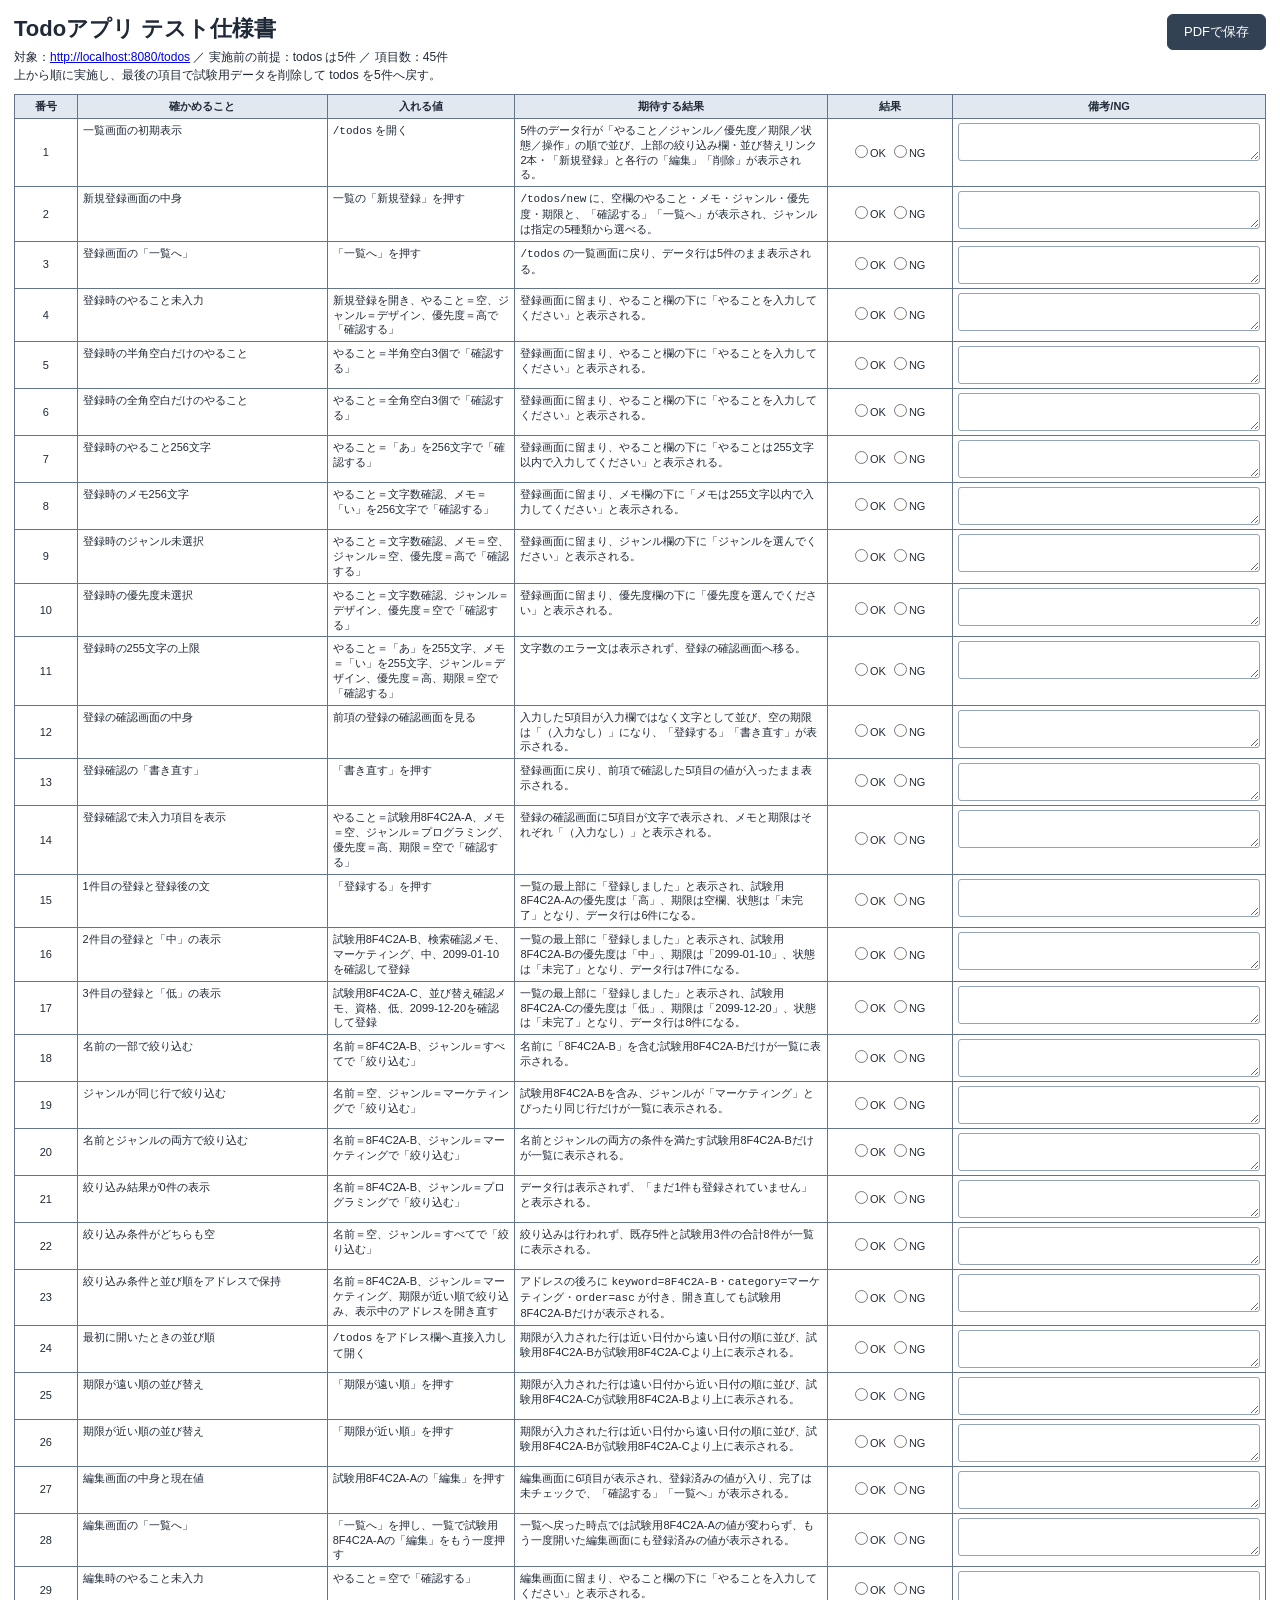
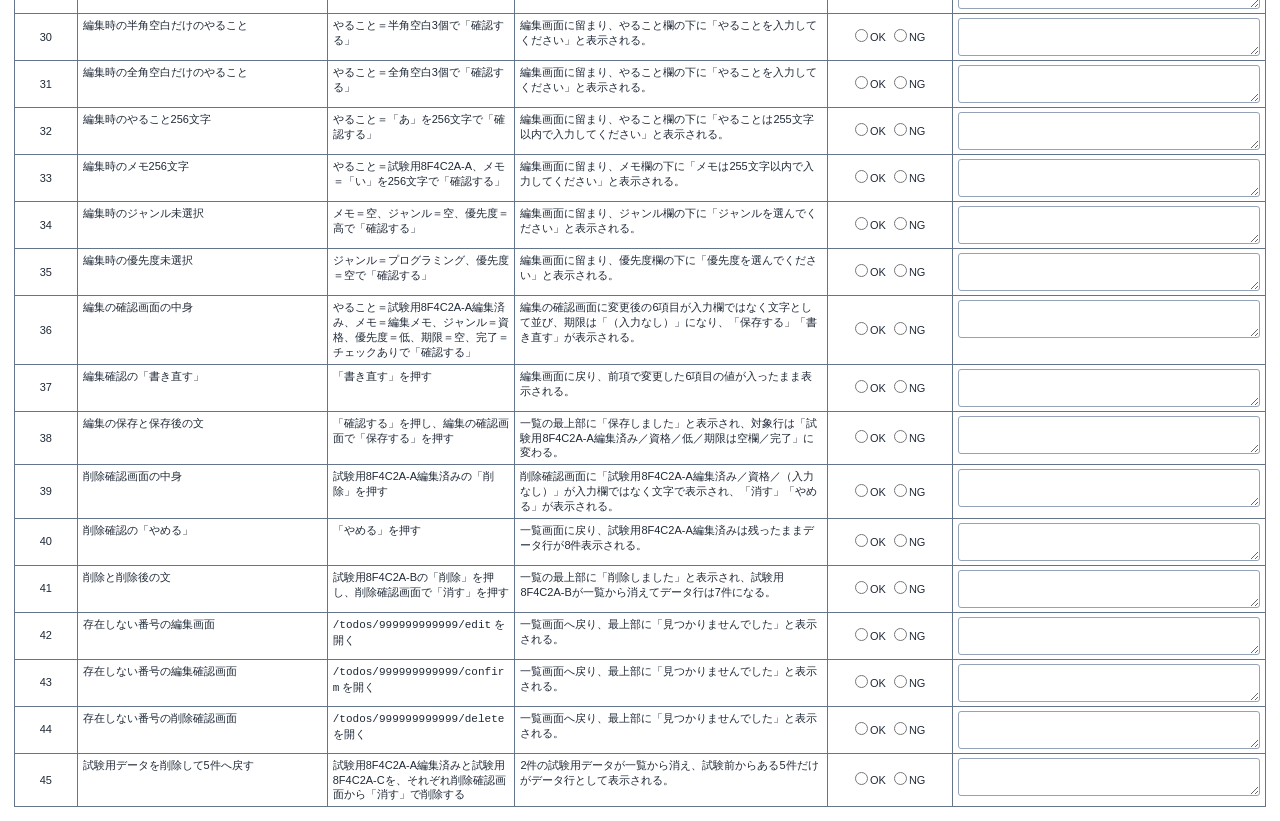
<file: test-spec.html>
<!doctype html>
<html lang="ja">
<head>
    <meta charset="UTF-8">
    <meta name="viewport" content="width=device-width, initial-scale=1.0">
    <title>Todoアプリ テスト仕様書</title>
    <style>
        * {
            box-sizing: border-box;
        }

        html,
        body {
            margin: 0;
            width: 100%;
            color: #1f2937;
            background: #ffffff;
            font-family: "Yu Gothic UI", "Meiryo", sans-serif;
        }

        body {
            padding: 14px;
        }

        .page {
            width: 100%;
            max-width: none;
            margin: 0;
        }

        .header-row {
            display: flex;
            align-items: flex-start;
            justify-content: space-between;
            gap: 16px;
            margin-bottom: 10px;
        }

        h1 {
            margin: 0 0 4px;
            font-size: 22px;
        }

        .summary {
            margin: 0;
            font-size: 12px;
            line-height: 1.5;
        }

        .print-button {
            flex: 0 0 auto;
            border: 1px solid #334155;
            border-radius: 6px;
            padding: 8px 16px;
            background: #334155;
            color: #ffffff;
            font: inherit;
            font-size: 13px;
            cursor: pointer;
        }

        table {
            width: 100%;
            border-collapse: collapse;
            table-layout: fixed;
        }

        th,
        td {
            border: 1px solid #64748b;
            padding: 4px 5px;
            vertical-align: top;
            text-align: left;
            font-size: 11px;
            line-height: 1.35;
            overflow-wrap: anywhere;
        }

        th {
            background: #e2e8f0;
            text-align: center;
            font-weight: 700;
        }

        td.number,
        td.result {
            vertical-align: middle;
            text-align: center;
        }

        .result-options {
            display: flex;
            flex-wrap: wrap;
            justify-content: center;
            gap: 4px 8px;
        }

        .result-options label {
            white-space: nowrap;
        }

        input[type="radio"] {
            margin: 0 2px 0 0;
            vertical-align: -1px;
            accent-color: #1d4ed8;
        }

        textarea {
            display: block;
            width: 100%;
            min-height: 38px;
            border: 1px solid #94a3b8;
            border-radius: 3px;
            padding: 3px 4px;
            background: #ffffff;
            color: #111827;
            font: inherit;
            line-height: 1.35;
            resize: vertical;
            overflow: hidden;
        }

        @page {
            size: A4 landscape;
            margin: 8mm;
        }

        @media print {
            body {
                padding: 0;
                -webkit-print-color-adjust: exact;
                print-color-adjust: exact;
            }

            .no-print {
                display: none !important;
            }

            h1 {
                font-size: 16pt;
            }

            .summary {
                font-size: 8pt;
            }

            th,
            td {
                padding: 2.5px 3px;
                font-size: 7.5pt;
            }

            thead {
                display: table-header-group;
            }

            tr {
                break-inside: avoid;
                page-break-inside: avoid;
            }

            textarea {
                min-height: 0;
                border-color: #64748b;
                resize: none;
                overflow: visible;
            }
        }
    </style>
</head>
<body>
<main class="page">
    <div class="header-row">
        <div>
            <h1>Todoアプリ テスト仕様書</h1>
            <p class="summary">対象：<a href="http://localhost:8080/todos">http://localhost:8080/todos</a> ／ 実施前の前提：todos は5件 ／ 項目数：45件</p>
            <p class="summary">上から順に実施し、最後の項目で試験用データを削除して todos を5件へ戻す。</p>
        </div>
        <button class="print-button no-print" type="button" onclick="prepareAndPrint()">PDFで保存</button>
    </div>

    <table>
        <colgroup>
            <col style="width: 5%">
            <col style="width: 20%">
            <col style="width: 15%">
            <col style="width: 25%">
            <col style="width: 10%">
            <col style="width: 25%">
        </colgroup>
        <thead>
        <tr>
            <th scope="col">番号</th>
            <th scope="col">確かめること</th>
            <th scope="col">入れる値</th>
            <th scope="col">期待する結果</th>
            <th scope="col">結果</th>
            <th scope="col">備考/NG</th>
        </tr>
        </thead>
        <tbody>
        <tr>
            <td class="number">1</td>
            <td>一覧画面の初期表示</td>
            <td><code>/todos</code> を開く</td>
            <td>5件のデータ行が「やること／ジャンル／優先度／期限／状態／操作」の順で並び、上部の絞り込み欄・並び替えリンク2本・「新規登録」と各行の「編集」「削除」が表示される。</td>
            <td class="result"><div class="result-options"><label><input type="radio" name="result-1" value="OK">OK</label><label><input type="radio" name="result-1" value="NG">NG</label></div></td>
            <td><textarea rows="2" aria-label="1番の備考またはNG内容"></textarea></td>
        </tr>
        <tr>
            <td class="number">2</td>
            <td>新規登録画面の中身</td>
            <td>一覧の「新規登録」を押す</td>
            <td><code>/todos/new</code> に、空欄のやること・メモ・ジャンル・優先度・期限と、「確認する」「一覧へ」が表示され、ジャンルは指定の5種類から選べる。</td>
            <td class="result"><div class="result-options"><label><input type="radio" name="result-2" value="OK">OK</label><label><input type="radio" name="result-2" value="NG">NG</label></div></td>
            <td><textarea rows="2" aria-label="2番の備考またはNG内容"></textarea></td>
        </tr>
        <tr>
            <td class="number">3</td>
            <td>登録画面の「一覧へ」</td>
            <td>「一覧へ」を押す</td>
            <td><code>/todos</code> の一覧画面に戻り、データ行は5件のまま表示される。</td>
            <td class="result"><div class="result-options"><label><input type="radio" name="result-3" value="OK">OK</label><label><input type="radio" name="result-3" value="NG">NG</label></div></td>
            <td><textarea rows="2" aria-label="3番の備考またはNG内容"></textarea></td>
        </tr>
        <tr>
            <td class="number">4</td>
            <td>登録時のやること未入力</td>
            <td>新規登録を開き、やること＝空、ジャンル＝デザイン、優先度＝高で「確認する」</td>
            <td>登録画面に留まり、やること欄の下に「やることを入力してください」と表示される。</td>
            <td class="result"><div class="result-options"><label><input type="radio" name="result-4" value="OK">OK</label><label><input type="radio" name="result-4" value="NG">NG</label></div></td>
            <td><textarea rows="2" aria-label="4番の備考またはNG内容"></textarea></td>
        </tr>
        <tr>
            <td class="number">5</td>
            <td>登録時の半角空白だけのやること</td>
            <td>やること＝半角空白3個で「確認する」</td>
            <td>登録画面に留まり、やること欄の下に「やることを入力してください」と表示される。</td>
            <td class="result"><div class="result-options"><label><input type="radio" name="result-5" value="OK">OK</label><label><input type="radio" name="result-5" value="NG">NG</label></div></td>
            <td><textarea rows="2" aria-label="5番の備考またはNG内容"></textarea></td>
        </tr>
        <tr>
            <td class="number">6</td>
            <td>登録時の全角空白だけのやること</td>
            <td>やること＝全角空白3個で「確認する」</td>
            <td>登録画面に留まり、やること欄の下に「やることを入力してください」と表示される。</td>
            <td class="result"><div class="result-options"><label><input type="radio" name="result-6" value="OK">OK</label><label><input type="radio" name="result-6" value="NG">NG</label></div></td>
            <td><textarea rows="2" aria-label="6番の備考またはNG内容"></textarea></td>
        </tr>
        <tr>
            <td class="number">7</td>
            <td>登録時のやること256文字</td>
            <td>やること＝「あ」を256文字で「確認する」</td>
            <td>登録画面に留まり、やること欄の下に「やることは255文字以内で入力してください」と表示される。</td>
            <td class="result"><div class="result-options"><label><input type="radio" name="result-7" value="OK">OK</label><label><input type="radio" name="result-7" value="NG">NG</label></div></td>
            <td><textarea rows="2" aria-label="7番の備考またはNG内容"></textarea></td>
        </tr>
        <tr>
            <td class="number">8</td>
            <td>登録時のメモ256文字</td>
            <td>やること＝文字数確認、メモ＝「い」を256文字で「確認する」</td>
            <td>登録画面に留まり、メモ欄の下に「メモは255文字以内で入力してください」と表示される。</td>
            <td class="result"><div class="result-options"><label><input type="radio" name="result-8" value="OK">OK</label><label><input type="radio" name="result-8" value="NG">NG</label></div></td>
            <td><textarea rows="2" aria-label="8番の備考またはNG内容"></textarea></td>
        </tr>
        <tr>
            <td class="number">9</td>
            <td>登録時のジャンル未選択</td>
            <td>やること＝文字数確認、メモ＝空、ジャンル＝空、優先度＝高で「確認する」</td>
            <td>登録画面に留まり、ジャンル欄の下に「ジャンルを選んでください」と表示される。</td>
            <td class="result"><div class="result-options"><label><input type="radio" name="result-9" value="OK">OK</label><label><input type="radio" name="result-9" value="NG">NG</label></div></td>
            <td><textarea rows="2" aria-label="9番の備考またはNG内容"></textarea></td>
        </tr>
        <tr>
            <td class="number">10</td>
            <td>登録時の優先度未選択</td>
            <td>やること＝文字数確認、ジャンル＝デザイン、優先度＝空で「確認する」</td>
            <td>登録画面に留まり、優先度欄の下に「優先度を選んでください」と表示される。</td>
            <td class="result"><div class="result-options"><label><input type="radio" name="result-10" value="OK">OK</label><label><input type="radio" name="result-10" value="NG">NG</label></div></td>
            <td><textarea rows="2" aria-label="10番の備考またはNG内容"></textarea></td>
        </tr>
        <tr>
            <td class="number">11</td>
            <td>登録時の255文字の上限</td>
            <td>やること＝「あ」を255文字、メモ＝「い」を255文字、ジャンル＝デザイン、優先度＝高、期限＝空で「確認する」</td>
            <td>文字数のエラー文は表示されず、登録の確認画面へ移る。</td>
            <td class="result"><div class="result-options"><label><input type="radio" name="result-11" value="OK">OK</label><label><input type="radio" name="result-11" value="NG">NG</label></div></td>
            <td><textarea rows="2" aria-label="11番の備考またはNG内容"></textarea></td>
        </tr>
        <tr>
            <td class="number">12</td>
            <td>登録の確認画面の中身</td>
            <td>前項の登録の確認画面を見る</td>
            <td>入力した5項目が入力欄ではなく文字として並び、空の期限は「（入力なし）」になり、「登録する」「書き直す」が表示される。</td>
            <td class="result"><div class="result-options"><label><input type="radio" name="result-12" value="OK">OK</label><label><input type="radio" name="result-12" value="NG">NG</label></div></td>
            <td><textarea rows="2" aria-label="12番の備考またはNG内容"></textarea></td>
        </tr>
        <tr>
            <td class="number">13</td>
            <td>登録確認の「書き直す」</td>
            <td>「書き直す」を押す</td>
            <td>登録画面に戻り、前項で確認した5項目の値が入ったまま表示される。</td>
            <td class="result"><div class="result-options"><label><input type="radio" name="result-13" value="OK">OK</label><label><input type="radio" name="result-13" value="NG">NG</label></div></td>
            <td><textarea rows="2" aria-label="13番の備考またはNG内容"></textarea></td>
        </tr>
        <tr>
            <td class="number">14</td>
            <td>登録確認で未入力項目を表示</td>
            <td>やること＝試験用8F4C2A-A、メモ＝空、ジャンル＝プログラミング、優先度＝高、期限＝空で「確認する」</td>
            <td>登録の確認画面に5項目が文字で表示され、メモと期限はそれぞれ「（入力なし）」と表示される。</td>
            <td class="result"><div class="result-options"><label><input type="radio" name="result-14" value="OK">OK</label><label><input type="radio" name="result-14" value="NG">NG</label></div></td>
            <td><textarea rows="2" aria-label="14番の備考またはNG内容"></textarea></td>
        </tr>
        <tr>
            <td class="number">15</td>
            <td>1件目の登録と登録後の文</td>
            <td>「登録する」を押す</td>
            <td>一覧の最上部に「登録しました」と表示され、試験用8F4C2A-Aの優先度は「高」、期限は空欄、状態は「未完了」となり、データ行は6件になる。</td>
            <td class="result"><div class="result-options"><label><input type="radio" name="result-15" value="OK">OK</label><label><input type="radio" name="result-15" value="NG">NG</label></div></td>
            <td><textarea rows="2" aria-label="15番の備考またはNG内容"></textarea></td>
        </tr>
        <tr>
            <td class="number">16</td>
            <td>2件目の登録と「中」の表示</td>
            <td>試験用8F4C2A-B、検索確認メモ、マーケティング、中、2099-01-10を確認して登録</td>
            <td>一覧の最上部に「登録しました」と表示され、試験用8F4C2A-Bの優先度は「中」、期限は「2099-01-10」、状態は「未完了」となり、データ行は7件になる。</td>
            <td class="result"><div class="result-options"><label><input type="radio" name="result-16" value="OK">OK</label><label><input type="radio" name="result-16" value="NG">NG</label></div></td>
            <td><textarea rows="2" aria-label="16番の備考またはNG内容"></textarea></td>
        </tr>
        <tr>
            <td class="number">17</td>
            <td>3件目の登録と「低」の表示</td>
            <td>試験用8F4C2A-C、並び替え確認メモ、資格、低、2099-12-20を確認して登録</td>
            <td>一覧の最上部に「登録しました」と表示され、試験用8F4C2A-Cの優先度は「低」、期限は「2099-12-20」、状態は「未完了」となり、データ行は8件になる。</td>
            <td class="result"><div class="result-options"><label><input type="radio" name="result-17" value="OK">OK</label><label><input type="radio" name="result-17" value="NG">NG</label></div></td>
            <td><textarea rows="2" aria-label="17番の備考またはNG内容"></textarea></td>
        </tr>
        <tr>
            <td class="number">18</td>
            <td>名前の一部で絞り込む</td>
            <td>名前＝8F4C2A-B、ジャンル＝すべてで「絞り込む」</td>
            <td>名前に「8F4C2A-B」を含む試験用8F4C2A-Bだけが一覧に表示される。</td>
            <td class="result"><div class="result-options"><label><input type="radio" name="result-18" value="OK">OK</label><label><input type="radio" name="result-18" value="NG">NG</label></div></td>
            <td><textarea rows="2" aria-label="18番の備考またはNG内容"></textarea></td>
        </tr>
        <tr>
            <td class="number">19</td>
            <td>ジャンルが同じ行で絞り込む</td>
            <td>名前＝空、ジャンル＝マーケティングで「絞り込む」</td>
            <td>試験用8F4C2A-Bを含み、ジャンルが「マーケティング」とぴったり同じ行だけが一覧に表示される。</td>
            <td class="result"><div class="result-options"><label><input type="radio" name="result-19" value="OK">OK</label><label><input type="radio" name="result-19" value="NG">NG</label></div></td>
            <td><textarea rows="2" aria-label="19番の備考またはNG内容"></textarea></td>
        </tr>
        <tr>
            <td class="number">20</td>
            <td>名前とジャンルの両方で絞り込む</td>
            <td>名前＝8F4C2A-B、ジャンル＝マーケティングで「絞り込む」</td>
            <td>名前とジャンルの両方の条件を満たす試験用8F4C2A-Bだけが一覧に表示される。</td>
            <td class="result"><div class="result-options"><label><input type="radio" name="result-20" value="OK">OK</label><label><input type="radio" name="result-20" value="NG">NG</label></div></td>
            <td><textarea rows="2" aria-label="20番の備考またはNG内容"></textarea></td>
        </tr>
        <tr>
            <td class="number">21</td>
            <td>絞り込み結果が0件の表示</td>
            <td>名前＝8F4C2A-B、ジャンル＝プログラミングで「絞り込む」</td>
            <td>データ行は表示されず、「まだ1件も登録されていません」と表示される。</td>
            <td class="result"><div class="result-options"><label><input type="radio" name="result-21" value="OK">OK</label><label><input type="radio" name="result-21" value="NG">NG</label></div></td>
            <td><textarea rows="2" aria-label="21番の備考またはNG内容"></textarea></td>
        </tr>
        <tr>
            <td class="number">22</td>
            <td>絞り込み条件がどちらも空</td>
            <td>名前＝空、ジャンル＝すべてで「絞り込む」</td>
            <td>絞り込みは行われず、既存5件と試験用3件の合計8件が一覧に表示される。</td>
            <td class="result"><div class="result-options"><label><input type="radio" name="result-22" value="OK">OK</label><label><input type="radio" name="result-22" value="NG">NG</label></div></td>
            <td><textarea rows="2" aria-label="22番の備考またはNG内容"></textarea></td>
        </tr>
        <tr>
            <td class="number">23</td>
            <td>絞り込み条件と並び順をアドレスで保持</td>
            <td>名前＝8F4C2A-B、ジャンル＝マーケティング、期限が近い順で絞り込み、表示中のアドレスを開き直す</td>
            <td>アドレスの後ろに <code>keyword=8F4C2A-B</code>・<code>category=マーケティング</code>・<code>order=asc</code> が付き、開き直しても試験用8F4C2A-Bだけが表示される。</td>
            <td class="result"><div class="result-options"><label><input type="radio" name="result-23" value="OK">OK</label><label><input type="radio" name="result-23" value="NG">NG</label></div></td>
            <td><textarea rows="2" aria-label="23番の備考またはNG内容"></textarea></td>
        </tr>
        <tr>
            <td class="number">24</td>
            <td>最初に開いたときの並び順</td>
            <td><code>/todos</code> をアドレス欄へ直接入力して開く</td>
            <td>期限が入力された行は近い日付から遠い日付の順に並び、試験用8F4C2A-Bが試験用8F4C2A-Cより上に表示される。</td>
            <td class="result"><div class="result-options"><label><input type="radio" name="result-24" value="OK">OK</label><label><input type="radio" name="result-24" value="NG">NG</label></div></td>
            <td><textarea rows="2" aria-label="24番の備考またはNG内容"></textarea></td>
        </tr>
        <tr>
            <td class="number">25</td>
            <td>期限が遠い順の並び替え</td>
            <td>「期限が遠い順」を押す</td>
            <td>期限が入力された行は遠い日付から近い日付の順に並び、試験用8F4C2A-Cが試験用8F4C2A-Bより上に表示される。</td>
            <td class="result"><div class="result-options"><label><input type="radio" name="result-25" value="OK">OK</label><label><input type="radio" name="result-25" value="NG">NG</label></div></td>
            <td><textarea rows="2" aria-label="25番の備考またはNG内容"></textarea></td>
        </tr>
        <tr>
            <td class="number">26</td>
            <td>期限が近い順の並び替え</td>
            <td>「期限が近い順」を押す</td>
            <td>期限が入力された行は近い日付から遠い日付の順に並び、試験用8F4C2A-Bが試験用8F4C2A-Cより上に表示される。</td>
            <td class="result"><div class="result-options"><label><input type="radio" name="result-26" value="OK">OK</label><label><input type="radio" name="result-26" value="NG">NG</label></div></td>
            <td><textarea rows="2" aria-label="26番の備考またはNG内容"></textarea></td>
        </tr>
        <tr>
            <td class="number">27</td>
            <td>編集画面の中身と現在値</td>
            <td>試験用8F4C2A-Aの「編集」を押す</td>
            <td>編集画面に6項目が表示され、登録済みの値が入り、完了は未チェックで、「確認する」「一覧へ」が表示される。</td>
            <td class="result"><div class="result-options"><label><input type="radio" name="result-27" value="OK">OK</label><label><input type="radio" name="result-27" value="NG">NG</label></div></td>
            <td><textarea rows="2" aria-label="27番の備考またはNG内容"></textarea></td>
        </tr>
        <tr>
            <td class="number">28</td>
            <td>編集画面の「一覧へ」</td>
            <td>「一覧へ」を押し、一覧で試験用8F4C2A-Aの「編集」をもう一度押す</td>
            <td>一覧へ戻った時点では試験用8F4C2A-Aの値が変わらず、もう一度開いた編集画面にも登録済みの値が表示される。</td>
            <td class="result"><div class="result-options"><label><input type="radio" name="result-28" value="OK">OK</label><label><input type="radio" name="result-28" value="NG">NG</label></div></td>
            <td><textarea rows="2" aria-label="28番の備考またはNG内容"></textarea></td>
        </tr>
        <tr>
            <td class="number">29</td>
            <td>編集時のやること未入力</td>
            <td>やること＝空で「確認する」</td>
            <td>編集画面に留まり、やること欄の下に「やることを入力してください」と表示される。</td>
            <td class="result"><div class="result-options"><label><input type="radio" name="result-29" value="OK">OK</label><label><input type="radio" name="result-29" value="NG">NG</label></div></td>
            <td><textarea rows="2" aria-label="29番の備考またはNG内容"></textarea></td>
        </tr>
        <tr>
            <td class="number">30</td>
            <td>編集時の半角空白だけのやること</td>
            <td>やること＝半角空白3個で「確認する」</td>
            <td>編集画面に留まり、やること欄の下に「やることを入力してください」と表示される。</td>
            <td class="result"><div class="result-options"><label><input type="radio" name="result-30" value="OK">OK</label><label><input type="radio" name="result-30" value="NG">NG</label></div></td>
            <td><textarea rows="2" aria-label="30番の備考またはNG内容"></textarea></td>
        </tr>
        <tr>
            <td class="number">31</td>
            <td>編集時の全角空白だけのやること</td>
            <td>やること＝全角空白3個で「確認する」</td>
            <td>編集画面に留まり、やること欄の下に「やることを入力してください」と表示される。</td>
            <td class="result"><div class="result-options"><label><input type="radio" name="result-31" value="OK">OK</label><label><input type="radio" name="result-31" value="NG">NG</label></div></td>
            <td><textarea rows="2" aria-label="31番の備考またはNG内容"></textarea></td>
        </tr>
        <tr>
            <td class="number">32</td>
            <td>編集時のやること256文字</td>
            <td>やること＝「あ」を256文字で「確認する」</td>
            <td>編集画面に留まり、やること欄の下に「やることは255文字以内で入力してください」と表示される。</td>
            <td class="result"><div class="result-options"><label><input type="radio" name="result-32" value="OK">OK</label><label><input type="radio" name="result-32" value="NG">NG</label></div></td>
            <td><textarea rows="2" aria-label="32番の備考またはNG内容"></textarea></td>
        </tr>
        <tr>
            <td class="number">33</td>
            <td>編集時のメモ256文字</td>
            <td>やること＝試験用8F4C2A-A、メモ＝「い」を256文字で「確認する」</td>
            <td>編集画面に留まり、メモ欄の下に「メモは255文字以内で入力してください」と表示される。</td>
            <td class="result"><div class="result-options"><label><input type="radio" name="result-33" value="OK">OK</label><label><input type="radio" name="result-33" value="NG">NG</label></div></td>
            <td><textarea rows="2" aria-label="33番の備考またはNG内容"></textarea></td>
        </tr>
        <tr>
            <td class="number">34</td>
            <td>編集時のジャンル未選択</td>
            <td>メモ＝空、ジャンル＝空、優先度＝高で「確認する」</td>
            <td>編集画面に留まり、ジャンル欄の下に「ジャンルを選んでください」と表示される。</td>
            <td class="result"><div class="result-options"><label><input type="radio" name="result-34" value="OK">OK</label><label><input type="radio" name="result-34" value="NG">NG</label></div></td>
            <td><textarea rows="2" aria-label="34番の備考またはNG内容"></textarea></td>
        </tr>
        <tr>
            <td class="number">35</td>
            <td>編集時の優先度未選択</td>
            <td>ジャンル＝プログラミング、優先度＝空で「確認する」</td>
            <td>編集画面に留まり、優先度欄の下に「優先度を選んでください」と表示される。</td>
            <td class="result"><div class="result-options"><label><input type="radio" name="result-35" value="OK">OK</label><label><input type="radio" name="result-35" value="NG">NG</label></div></td>
            <td><textarea rows="2" aria-label="35番の備考またはNG内容"></textarea></td>
        </tr>
        <tr>
            <td class="number">36</td>
            <td>編集の確認画面の中身</td>
            <td>やること＝試験用8F4C2A-A編集済み、メモ＝編集メモ、ジャンル＝資格、優先度＝低、期限＝空、完了＝チェックありで「確認する」</td>
            <td>編集の確認画面に変更後の6項目が入力欄ではなく文字として並び、期限は「（入力なし）」になり、「保存する」「書き直す」が表示される。</td>
            <td class="result"><div class="result-options"><label><input type="radio" name="result-36" value="OK">OK</label><label><input type="radio" name="result-36" value="NG">NG</label></div></td>
            <td><textarea rows="2" aria-label="36番の備考またはNG内容"></textarea></td>
        </tr>
        <tr>
            <td class="number">37</td>
            <td>編集確認の「書き直す」</td>
            <td>「書き直す」を押す</td>
            <td>編集画面に戻り、前項で変更した6項目の値が入ったまま表示される。</td>
            <td class="result"><div class="result-options"><label><input type="radio" name="result-37" value="OK">OK</label><label><input type="radio" name="result-37" value="NG">NG</label></div></td>
            <td><textarea rows="2" aria-label="37番の備考またはNG内容"></textarea></td>
        </tr>
        <tr>
            <td class="number">38</td>
            <td>編集の保存と保存後の文</td>
            <td>「確認する」を押し、編集の確認画面で「保存する」を押す</td>
            <td>一覧の最上部に「保存しました」と表示され、対象行は「試験用8F4C2A-A編集済み／資格／低／期限は空欄／完了」に変わる。</td>
            <td class="result"><div class="result-options"><label><input type="radio" name="result-38" value="OK">OK</label><label><input type="radio" name="result-38" value="NG">NG</label></div></td>
            <td><textarea rows="2" aria-label="38番の備考またはNG内容"></textarea></td>
        </tr>
        <tr>
            <td class="number">39</td>
            <td>削除確認画面の中身</td>
            <td>試験用8F4C2A-A編集済みの「削除」を押す</td>
            <td>削除確認画面に「試験用8F4C2A-A編集済み／資格／（入力なし）」が入力欄ではなく文字で表示され、「消す」「やめる」が表示される。</td>
            <td class="result"><div class="result-options"><label><input type="radio" name="result-39" value="OK">OK</label><label><input type="radio" name="result-39" value="NG">NG</label></div></td>
            <td><textarea rows="2" aria-label="39番の備考またはNG内容"></textarea></td>
        </tr>
        <tr>
            <td class="number">40</td>
            <td>削除確認の「やめる」</td>
            <td>「やめる」を押す</td>
            <td>一覧画面に戻り、試験用8F4C2A-A編集済みは残ったままデータ行が8件表示される。</td>
            <td class="result"><div class="result-options"><label><input type="radio" name="result-40" value="OK">OK</label><label><input type="radio" name="result-40" value="NG">NG</label></div></td>
            <td><textarea rows="2" aria-label="40番の備考またはNG内容"></textarea></td>
        </tr>
        <tr>
            <td class="number">41</td>
            <td>削除と削除後の文</td>
            <td>試験用8F4C2A-Bの「削除」を押し、削除確認画面で「消す」を押す</td>
            <td>一覧の最上部に「削除しました」と表示され、試験用8F4C2A-Bが一覧から消えてデータ行は7件になる。</td>
            <td class="result"><div class="result-options"><label><input type="radio" name="result-41" value="OK">OK</label><label><input type="radio" name="result-41" value="NG">NG</label></div></td>
            <td><textarea rows="2" aria-label="41番の備考またはNG内容"></textarea></td>
        </tr>
        <tr>
            <td class="number">42</td>
            <td>存在しない番号の編集画面</td>
            <td><code>/todos/999999999999/edit</code> を開く</td>
            <td>一覧画面へ戻り、最上部に「見つかりませんでした」と表示される。</td>
            <td class="result"><div class="result-options"><label><input type="radio" name="result-42" value="OK">OK</label><label><input type="radio" name="result-42" value="NG">NG</label></div></td>
            <td><textarea rows="2" aria-label="42番の備考またはNG内容"></textarea></td>
        </tr>
        <tr>
            <td class="number">43</td>
            <td>存在しない番号の編集確認画面</td>
            <td><code>/todos/999999999999/confirm</code> を開く</td>
            <td>一覧画面へ戻り、最上部に「見つかりませんでした」と表示される。</td>
            <td class="result"><div class="result-options"><label><input type="radio" name="result-43" value="OK">OK</label><label><input type="radio" name="result-43" value="NG">NG</label></div></td>
            <td><textarea rows="2" aria-label="43番の備考またはNG内容"></textarea></td>
        </tr>
        <tr>
            <td class="number">44</td>
            <td>存在しない番号の削除確認画面</td>
            <td><code>/todos/999999999999/delete</code> を開く</td>
            <td>一覧画面へ戻り、最上部に「見つかりませんでした」と表示される。</td>
            <td class="result"><div class="result-options"><label><input type="radio" name="result-44" value="OK">OK</label><label><input type="radio" name="result-44" value="NG">NG</label></div></td>
            <td><textarea rows="2" aria-label="44番の備考またはNG内容"></textarea></td>
        </tr>
        <tr>
            <td class="number">45</td>
            <td>試験用データを削除して5件へ戻す</td>
            <td>試験用8F4C2A-A編集済みと試験用8F4C2A-Cを、それぞれ削除確認画面から「消す」で削除する</td>
            <td>2件の試験用データが一覧から消え、試験前からある5件だけがデータ行として表示される。</td>
            <td class="result"><div class="result-options"><label><input type="radio" name="result-45" value="OK">OK</label><label><input type="radio" name="result-45" value="NG">NG</label></div></td>
            <td><textarea rows="2" aria-label="45番の備考またはNG内容"></textarea></td>
        </tr>
        </tbody>
    </table>
</main>

<script>
    function expandTextarea(textarea) {
        // 入力内容を全部見せるため、一度高さを縮めてから必要な高さへ広げます。
        textarea.style.height = "0px";
        textarea.style.height = (textarea.scrollHeight + 2) + "px";
    }

    function expandAllTextareas() {
        document.querySelectorAll("textarea").forEach(expandTextarea);
    }

    function prepareAndPrint() {
        // 印刷の直前に備考欄を広げ、入力した文が途中で切れない状態にします。
        expandAllTextareas();
        window.print();
    }

    document.querySelectorAll("textarea").forEach(function (textarea) {
        textarea.addEventListener("input", function () {
            expandTextarea(textarea);
        });
    });

    window.addEventListener("beforeprint", expandAllTextareas);
</script>
</body>
</html>
</file>
